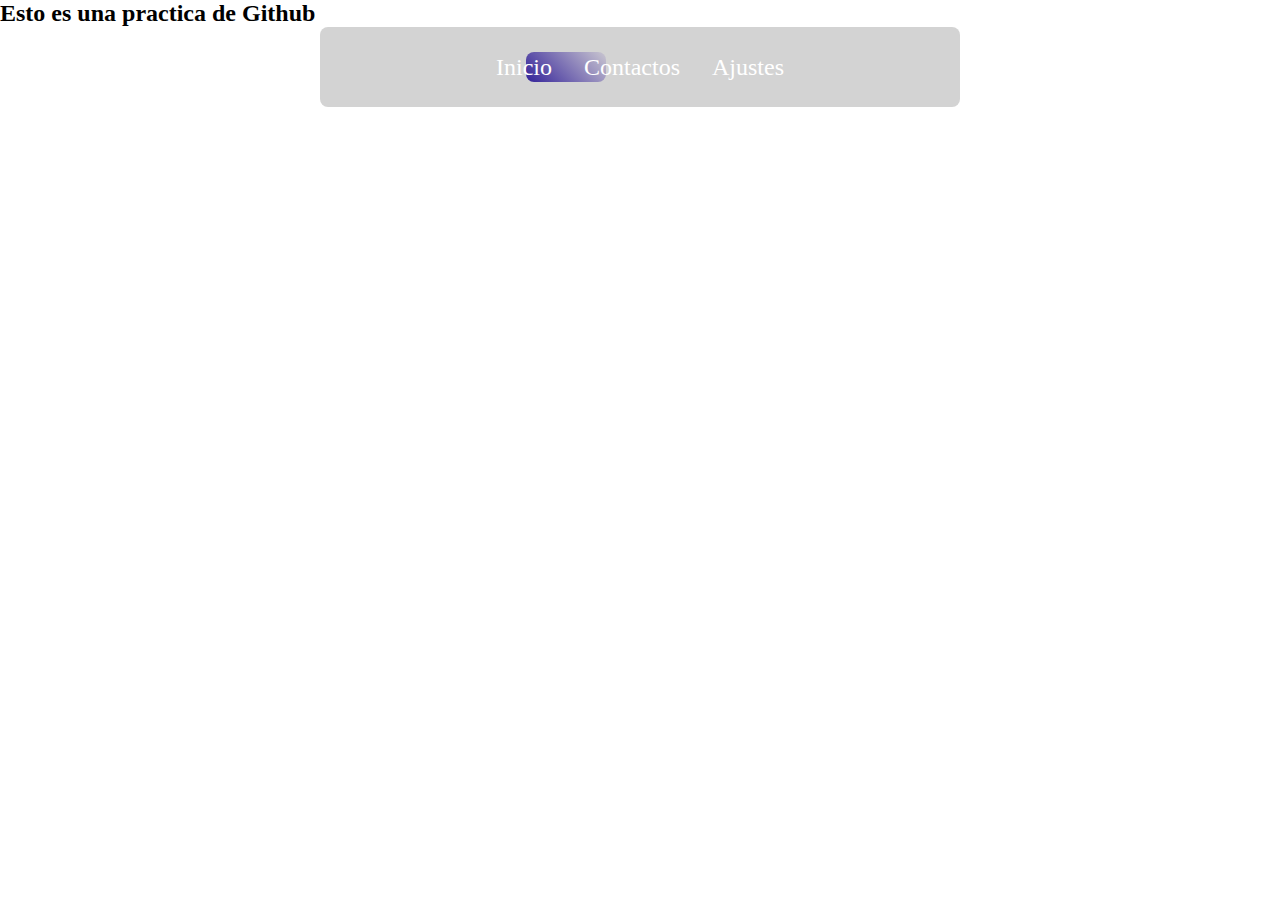
<file: index.html>
<!DOCTYPE html>
<html lang="en">
    <head>
        <meta charset="UTF-8" />
        <meta name="viewport" content="width=device-width, initial-scale=1.0" />
        <script defer src="mensaje.js"></script>
        <link rel="stylesheet" href="style.css" />
        <title>Document</title>
    </head>
    <body>
        <h2>Esto es una practica de Github</h2>
        <nav>
            <a target='_self' href="">Inicio</a>
            <a target='_self' href="">Contactos</a>
            <a target='_self' href="">Ajustes</a>
            <span></span>
        </nav>
    </body>
</html>
</file>
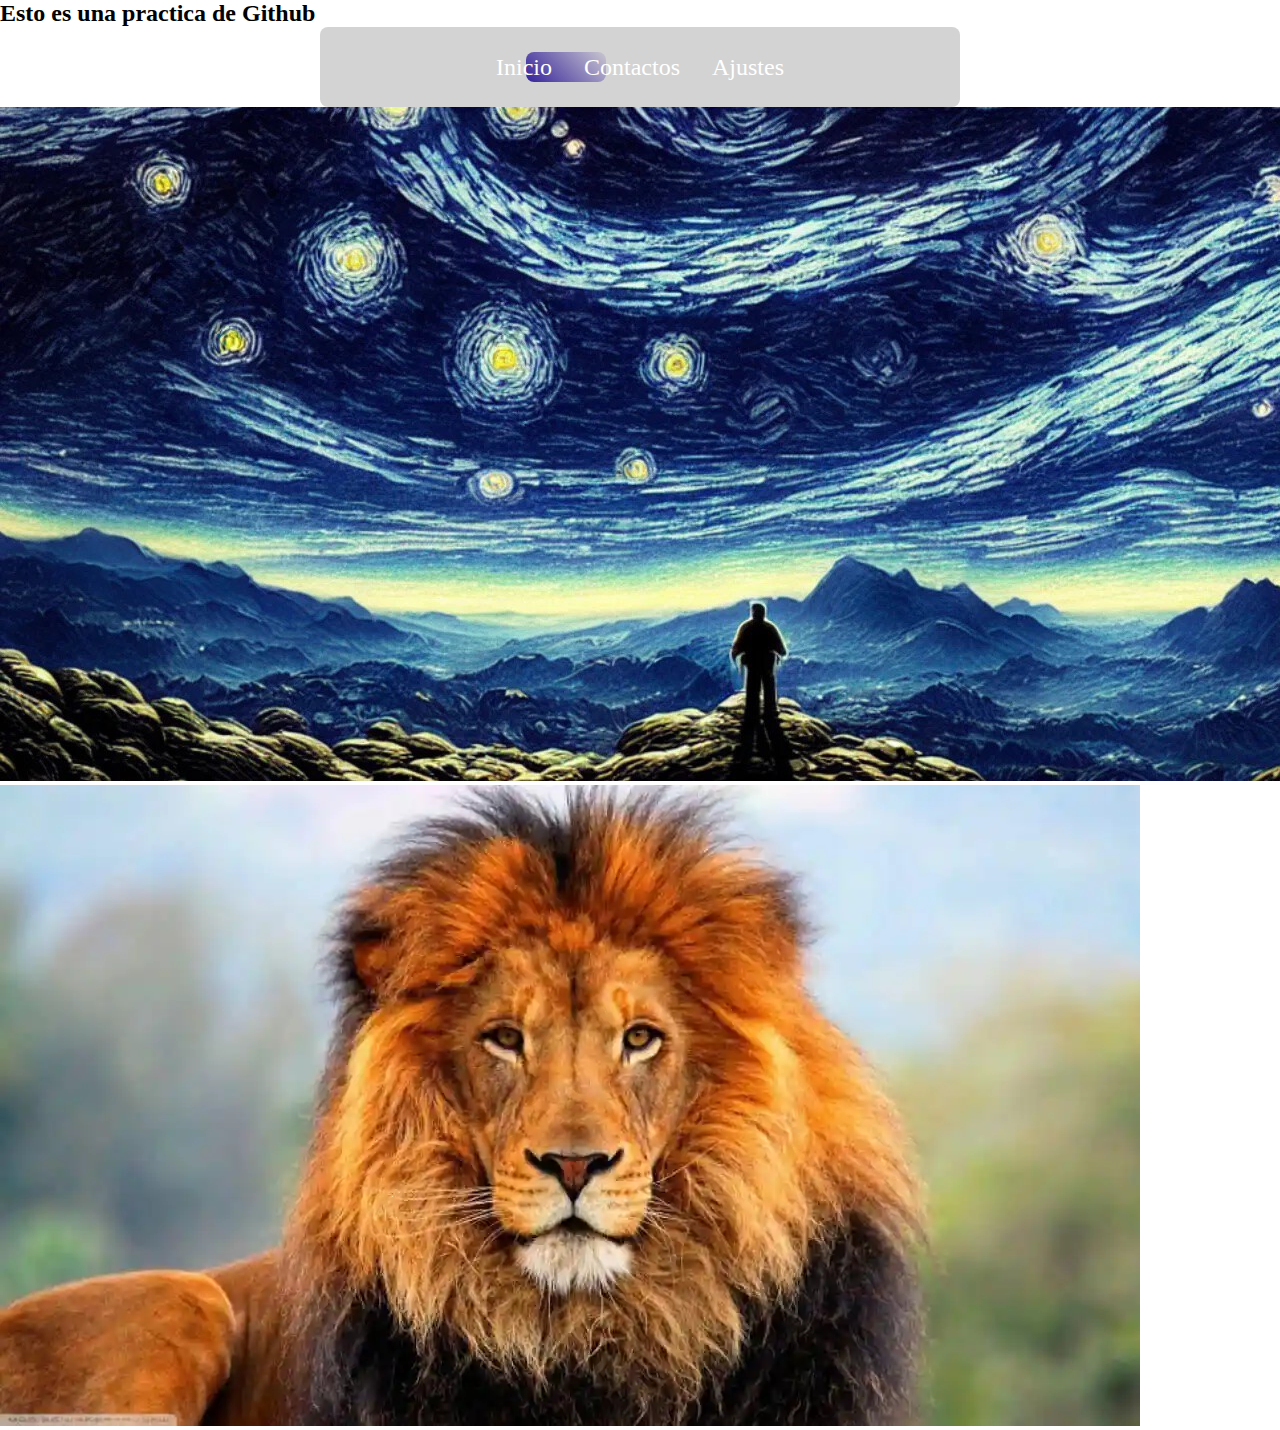
<file: html/index.html>
<!DOCTYPE html>
<html lang="en">
    <head>
        <meta charset="UTF-8" />
        <meta name="viewport" content="width=device-width, initial-scale=1.0" />
        <script defer src="../js/mensaje.js"></script>
        <link rel="stylesheet" href="../css/style.css" />
        <title>Document</title>
    </head>
    <body>
        <h2>Esto es una practica de Github</h2>
        <nav>
            <a target='_self' href="">Inicio</a>
            <a target='_self' href="">Contactos</a>
            <a target='_self' href="">Ajustes</a>
            <span></span>
        </nav>
        <img src="../img/imagen.jpeg" alt="">
        <img src="../img/León-2.webp" alt="">
    </body>
</html>
</file>
<file: style.css>
*{
    padding: 0%;
    margin: 0%;
    box-sizing: border-box;
}

nav{
    height: 80px;
    width: 50%;
    margin-inline: auto;
    background-color: lightgray;
    display: flex;
    justify-content: center;
    align-items: center;
    gap: 2rem;
    border-radius: 8px;
}

nav a{
    color: #fff;
    font-size: 1.5em;
    text-decoration: none;
    z-index: 1;
}

nav span{
    height: 30px;
    width: 80px;
    position: absolute;
    left: 526px;
    top: 52px;
    background: linear-gradient(45deg, #329f, #41a1);
    border-radius: 8px;
    transition: .5s ease;
}

nav a:nth-child(1):hover~span{
    left: 526px;
}

nav a:nth-child(2):hover~span{
    left: 620px;
    width: 110px;
}

nav a:nth-child(3):hover~span{
    left: 752px;
}

.active{
    font-size: 4rem;
}
</file>
<file: css/style.css>
*{
    padding: 0%;
    margin: 0%;
    box-sizing: border-box;
}

nav{
    height: 80px;
    width: 50%;
    margin-inline: auto;
    background-color: lightgray;
    display: flex;
    justify-content: center;
    align-items: center;
    gap: 2rem;
    border-radius: 8px;
}

nav a{
    color: #fff;
    font-size: 1.5em;
    text-decoration: none;
    z-index: 1;
}

nav span{
    height: 30px;
    width: 80px;
    position: absolute;
    left: 526px;
    top: 52px;
    background: linear-gradient(45deg, #329f, #41a1);
    border-radius: 8px;
    transition: .5s ease;
}

nav a:nth-child(1):hover~span{
    left: 526px;
}

nav a:nth-child(2):hover~span{
    left: 620px;
    width: 110px;
}

nav a:nth-child(3):hover~span{
    left: 752px;
}

.active{
    font-size: 4rem;
}
</file>
